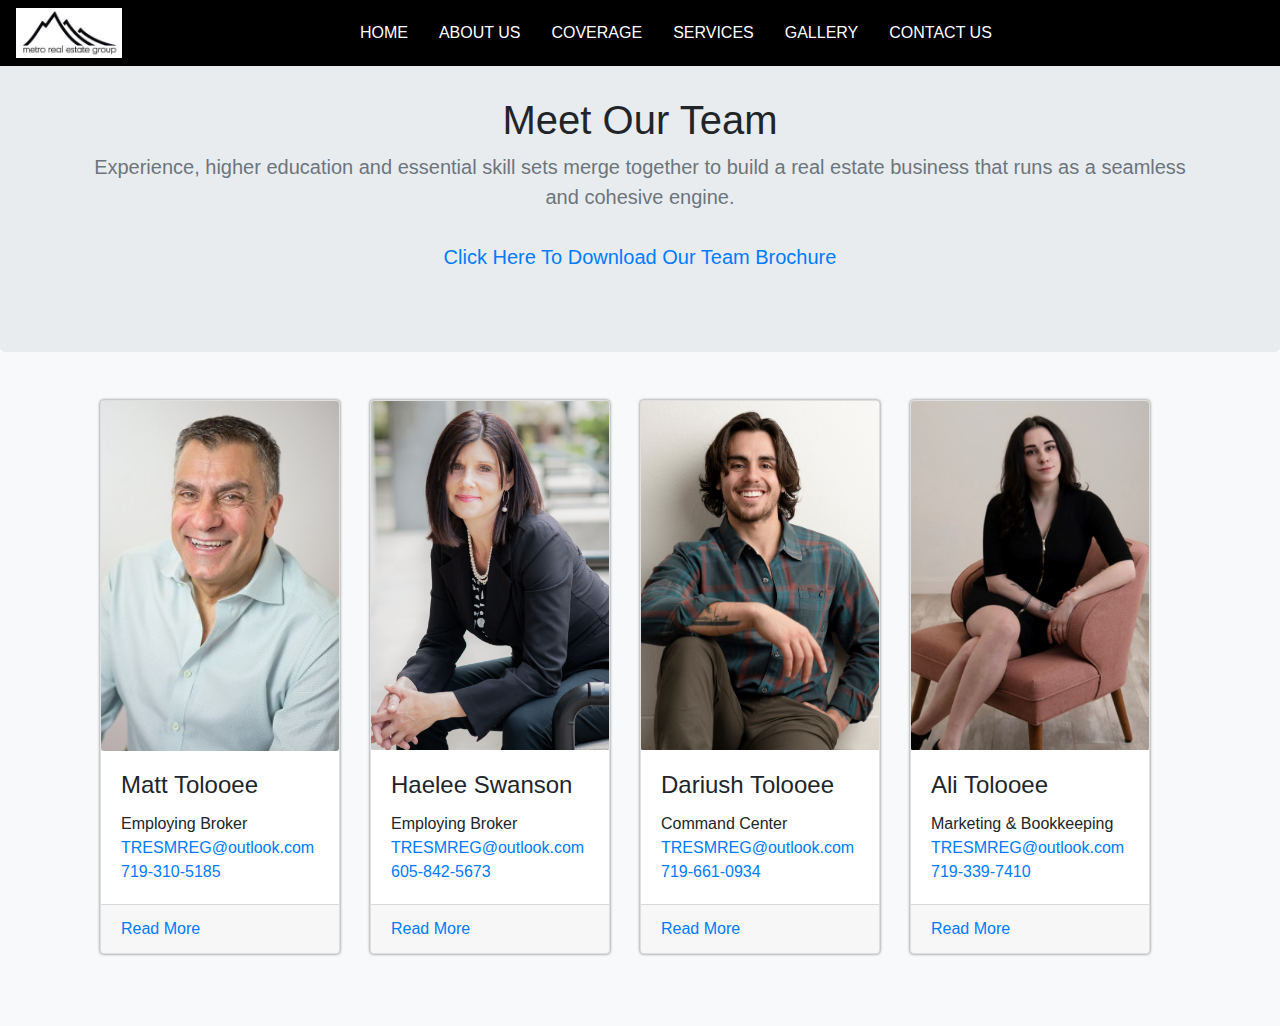
<file: aboutus.html>
<!doctype html>
<html lang="en">

<head>
  <meta charset="utf-8">
  <meta name="viewport" content="width=device-width, initial-scale=1, shrink-to-fit=no">
  <meta name="description" content="Metro Real Estate Group">
  <meta name="author" content="">

  <title>Metro Real Estate Group</title>

  <!-- Bootstrap core CSS -->
  <link rel="stylesheet" href="https://cdn.jsdelivr.net/npm/bootstrap@4.0.0/dist/css/bootstrap.min.css"
    integrity="sha384-Gn5384xqQ1aoWXA+058RXPxPg6fy4IWvTNh0E263XmFcJlSAwiGgFAW/dAiS6JXm" crossorigin="anonymous">

  <!-- Custom styles for this template -->
  <link href="./css/index.css" rel="stylesheet">
  <style type="text/css">
    .jumbotron {
      padding-top: 6rem;
      margin: 0;
    }
    .card {
      box-shadow: 0px 0px 3px #0000008c;
    }
    .card-image {
      height: 350px;
    }
    .card-image img {
      object-fit: cover;
      object-position: center -1px;
      height: 350px;
    }
    .text-decoration-none:hover {
      text-decoration: none;
    }
    @media screen and (min-width: 992px) {
      main.container {
        height: 100vh;
      }
    }
    @media screen and (max-width: 991px) {
      .card-image .person1 {
        object-position: center -0px;
      }
      .card-image .person2 {
        object-position: center -0px;
      }
      .card-image .person3 {
        object-position: center -0px;
      }
      .card-image .person4 {
        object-position: center -0px;
      }
    }
    @media screen and (max-width: 766px){
      .card { 
        max-width: 300px;
      }
    }
    @media screen and (max-width: 450px) {
      .card-image img {
        object-position: center -35px;
      }
    }
    .navbar-logo {
      display: flex;
      width: 5.75%;
      justify-content: left;
      
    }


  </style>
</head>

<body>

  <nav class="navbar navbar-expand-md navbar-dark fixed-top bg-dark">
    <a class="navbar-logo" href="#">
      <img src="images/black mountain logo - MREG.jpg"
          width="200" height="50" alt="" />
  </a>
    <button class="navbar-toggler" type="button" data-toggle="collapse" data-target="#navbarCollapse"
      aria-controls="navbarCollapse" aria-expanded="false" aria-label="Toggle navigation">
      <span class="navbar-toggler-icon"></span>
    </button>
    <div class="collapse navbar-collapse" id="navbarCollapse">
      <ul class="navbar-nav mx-auto">
        <li class="nav-item active">
          <a class="nav-link" href="index.html">Home</a>
        </li>
        <li class="nav-item active">
          <a class="nav-link" href="aboutus.html">About Us</a>
        </li>
        <li class="nav-item active">
          <a class="nav-link" href="coverage.html">Coverage</a>
        </li>
        <li class="nav-item active">
          <a class="nav-link" href="services.html">Services</a>
        </li>
        <li class="nav-item active">
          <a class="nav-link" href="gallery.html">Gallery</a>
        </li>
        <li class="nav-item active">
          <a class="nav-link" href="contactus.html">Contact Us</a>
        </li>
      </ul>
    </div>
  </nav>

  <div role="main">
    <section class="jumbotron text-center">
      <div class="container">
        <h1 class="jumbotron-heading">Meet Our Team</h1>
        <p class="lead text-muted">Experience, higher education and essential skill sets merge together to build a real estate business that runs as a seamless and cohesive engine. <br> <br> 
          <a href="./images/MREGFLYER (12).pdf">Click Here To Download Our Team Brochure</a></p>
        <!-- <p>
          <a href="#" class="btn btn-primary my-2">Main call to action</a>
          <a href="#" class="btn btn-secondary my-2">Secondary action</a>
        </p> -->
      </div>
    </section>
    
    <div class="album py-5 bg-light">
      <div class="container">
        <div class="row col-12 justify-content-center">
          <div class="col-lg-3 col-md-6">
            <div class="card mb-4 box-shadow mx-auto">
              <div class="card-image">
                <img class="card-img person1" src="./images/dadsprofilepicture.jpg" alt="">
              </div>
              <div class="card-body">
                <h4 class="card-title">Matt Tolooee</h4>
                <div class="card-text">
                  <span>
                    Employing Broker
                  </span>
                  <br />
                  <a class="email" text-dark text-decoration-none href="mailto:TRESMREG@outlook.com">TRESMREG@outlook.com</a>
                  <br />
                  <a class="phone number" href="tel:719-310-5185">719-310-5185</a>
                </div>
              </div>
              <div class="card-footer">
                <a href="./matttolooee.html" class="">Read More</a>
              </div>
            </div>
          </div>
          
          <div class="col-lg-3 col-md-6">
            <div class="card mb-4 box-shadow mx-auto">
              <div class="card-image">
                <img class="card-img person2" src="./images/H52a.jpg" alt="">
              </div>
              <div class="card-body">
                <h4 class="card-title">Haelee Swanson</h4>
                <div class="card-text">
                  <span>
                    Employing Broker
                  </span>
                  <br />
                  <a class="email" text-dark text-decoration-none href="mailto:TRESMREG@outlook.com">TRESMREG@outlook.com</a>
                  <br />
                  <a class="phone number" href="tel:605-842-5673">605-842-5673</a>
                </div>
              </div>
              <div class="card-footer">
                <a href="./haeleeswanson.html">Read More</a>
              </div>
            </div>
          </div>
          
          <div class="col-lg-3 col-md-6">
            <div class="card mb-4 box-shadow mx-auto">
              <div class="card-image">
                <img class="card-img person3" src="./images/dariush crop.jpg" alt="">
              </div>
              <div class="card-body">
                <h4 class="card-title">Dariush Tolooee</h4>
                <div class="card-text">
                  <span>
                    Command Center
                  </span>
                  <br />
                  <a class="email" text-dark text-decoration-none href="mailto:TRESMREG@outlook.com">TRESMREG@outlook.com</a>
                  <br />
                  <a class="phone number" href="tel:605-842-5673"> 719-661-0934</a>
                </div>
              </div>
              <div class="card-footer">
                <a href="./dariushtolooee.html">Read More</a>
              </div>
            </div>
          </div>
          
          <div class="col-lg-3 col-md-6">
            <div class="card mb-4 box-shadow mx-auto">
              <div class="card-image">
                <img class="card-img person4" src="./images/ali headshot cropped.jpg" alt="">
              </div>
              <div class="card-body">
                <h4 class="card-title">Ali Tolooee</h4>
                <div class="card-text">
                  <span>
                    Marketing & Bookkeeping
                  </span>
                  <br />
                  <a class="email" text-dark text-decoration-none href="mailto:TRESMREG@outlook.com">TRESMREG@outlook.com</a>
                  <br />
                  <a class="phone number" text-color:black; href="tel:605-842-5673">719-339-7410</a>
                </div>
              </div>
              <div class="card-footer">
                <a href="./alitolooee.html">Read More</a>
              </div>
            </div>
          </div>
        </div>
      </div>
    </div>

  </div>

  <!-- Bootstrap core JavaScript
    ================================================== -->
  <!-- Placed at the end of the document so the pages load faster -->
  <script src="https://code.jquery.com/jquery-3.2.1.slim.min.js"
    integrity="sha384-KJ3o2DKtIkvYIK3UENzmM7KCkRr/rE9/Qpg6aAZGJwFDMVNA/GpGFF93hXpG5KkN"
    crossorigin="anonymous"></script>
  <script src="https://cdn.jsdelivr.net/npm/popper.js@1.12.9/dist/umd/popper.min.js"
    integrity="sha384-ApNbgh9B+Y1QKtv3Rn7W3mgPxhU9K/ScQsAP7hUibX39j7fakFPskvXusvfa0b4Q"
    crossorigin="anonymous"></script>
  <script src="https://cdn.jsdelivr.net/npm/bootstrap@4.0.0/dist/js/bootstrap.min.js"
    integrity="sha384-JZR6Spejh4U02d8jOt6vLEHfe/JQGiRRSQQxSfFWpi1MquVdAyjUar5+76PVCmYl"
    crossorigin="anonymous"></script>
</body>

</html>
</file>
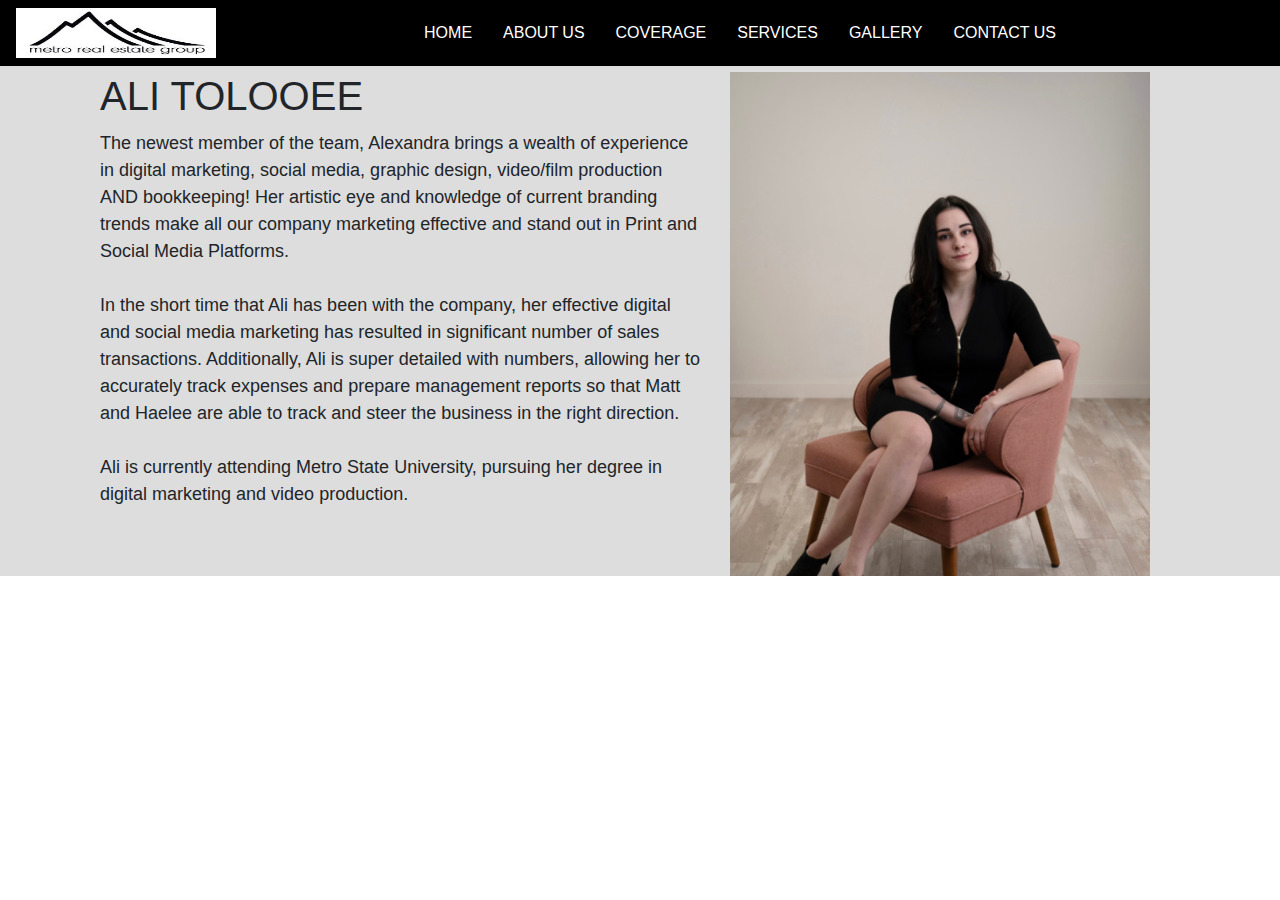
<file: alitolooee.html>
<!doctype html>
<html lang="en">

<head>
	<meta charset="utf-8">
	<meta name="viewport" content="width=device-width, initial-scale=1, shrink-to-fit=no">
	<meta name="description" content="Metro Real Estate Group">
	<meta name="author" content="">
	

	<title>Metro Real Estate Group</title>

	

	<!-- Bootstrap core CSS -->
	<link rel="stylesheet" href="https://cdn.jsdelivr.net/npm/bootstrap@4.0.0/dist/css/bootstrap.min.css"
		integrity="sha384-Gn5384xqQ1aoWXA+058RXPxPg6fy4IWvTNh0E263XmFcJlSAwiGgFAW/dAiS6JXm" crossorigin="anonymous">

	<!-- Custom styles for this template -->
	<link href="./css/index.css" rel="stylesheet">
	<link href="./css/profile.css" rel="stylesheet">

	<style type="text-css">
		.navbar-logo {
			display: flex;
			width: 5.75%;
			justify-content: left;
			
		  }
			
	</style>
	
</head>

<body>

	<nav class="navbar navbar-expand-md navbar-dark fixed-top bg-dark">
		<a class="navbar-logo" href="#">
			<img src="images/black mountain logo - MREG.jpg"
				width="200" height="50" alt="" />
		</a>
		<button class="navbar-toggler" type="button" data-toggle="collapse" data-target="#navbarCollapse"
			aria-controls="navbarCollapse" aria-expanded="false" aria-label="Toggle navigation">
			<span class="navbar-toggler-icon"></span>
		</button>
		<div class="collapse navbar-collapse" id="navbarCollapse">
			<ul class="navbar-nav mx-auto">
				<li class="nav-item active">
					<a class="nav-link" href="index.html">Home</a>
				</li>
				<li class="nav-item active">
					<a class="nav-link" href="aboutus.html">About Us</a>
				</li>
				<li class="nav-item active">
					<a class="nav-link" href="coverage.html">Coverage</a>
				</li>
				<li class="nav-item active">
					<a class="nav-link" href="services.html">Services</a>
				</li>
				<li class="nav-item active">
					<a class="nav-link" href="gallery.html">Gallery</a>
				</li>
				<li class="nav-item active">
					<a class="nav-link" href="contactus.html">Contact Us</a>
				</li>
			</ul>
		</div>
	</nav>


	<main role="main" class="d-flex flex-column justify-content-center align-items-center">
		<div class="section">
			<div class="container row">
				<div class="content-section col-md-7 col-12">
					<div class="title">
						<h1>Ali Tolooee</h1>
					</div>
					<div class="content">
						<p>
							The newest member of the team, Alexandra brings a wealth of experience in digital marketing, social
							media, graphic design, video/film production AND bookkeeping! Her artistic eye and knowledge of
							current branding trends make all our company marketing effective and stand out in Print and Social Media 
							Platforms. <br> <br>
							
							In the short time that Ali has been with the company, her effective digital and social media
							marketing has resulted in significant number of sales transactions. Additionally, Ali is super detailed
							with numbers, allowing her to accurately track expenses and prepare management reports so that Matt and 
							Haelee are able to track and steer the business in the right direction. <br> <br>
							
							Ali is currently attending Metro State University, pursuing her degree in digital marketing and video
							production.
						</p>
					</div>
					<div class="social">
						<a href=""><i class="fab fa-facebook-f"></i></a>
						<a href=""><i class="fab fa-twitter"></i></a>
						<a href=""><i class="fab fa-instagram"></i></a>
					</div>
				</div>
				<div class="image-section col-md-5 col-12">
					<img style="width: 100%;" src="./images/ali headshot.jpg">
				</div>
			</div>
			<!-- <div class="container py-2">
				<h3>Certifications</h3>
				<img style="width: 70px; height: 70px;" src="" class="mr-2 rounded float-start box-shadow-" alt="Certification 1">
				<img style="width: 70px; height: 70px;" src="" class="mr-2 rounded" alt="Certification 2">
				<img style="width: 70px; height: 70px;" src="" class="mr-2 rounded float-start box-shadow-" alt="Certification 1">
				<img style="width: 70px; height: 70px;" src="" class="mr-2 rounded" alt="Certification 2">
			</div> -->
		</div>
	</main>

	<!-- Bootstrap core JavaScript
    ================================================== -->
	<!-- Placed at the end of the document so the pages load faster -->
	<script src="https://code.jquery.com/jquery-3.2.1.slim.min.js"
		integrity="sha384-KJ3o2DKtIkvYIK3UENzmM7KCkRr/rE9/Qpg6aAZGJwFDMVNA/GpGFF93hXpG5KkN"
		crossorigin="anonymous"></script>
	<script src="https://cdn.jsdelivr.net/npm/popper.js@1.12.9/dist/umd/popper.min.js"
		integrity="sha384-ApNbgh9B+Y1QKtv3Rn7W3mgPxhU9K/ScQsAP7hUibX39j7fakFPskvXusvfa0b4Q"
		crossorigin="anonymous"></script>
	<script src="https://cdn.jsdelivr.net/npm/bootstrap@4.0.0/dist/js/bootstrap.min.js"
		integrity="sha384-JZR6Spejh4U02d8jOt6vLEHfe/JQGiRRSQQxSfFWpi1MquVdAyjUar5+76PVCmYl"
		crossorigin="anonymous"></script>
</body>

</html>
</file>
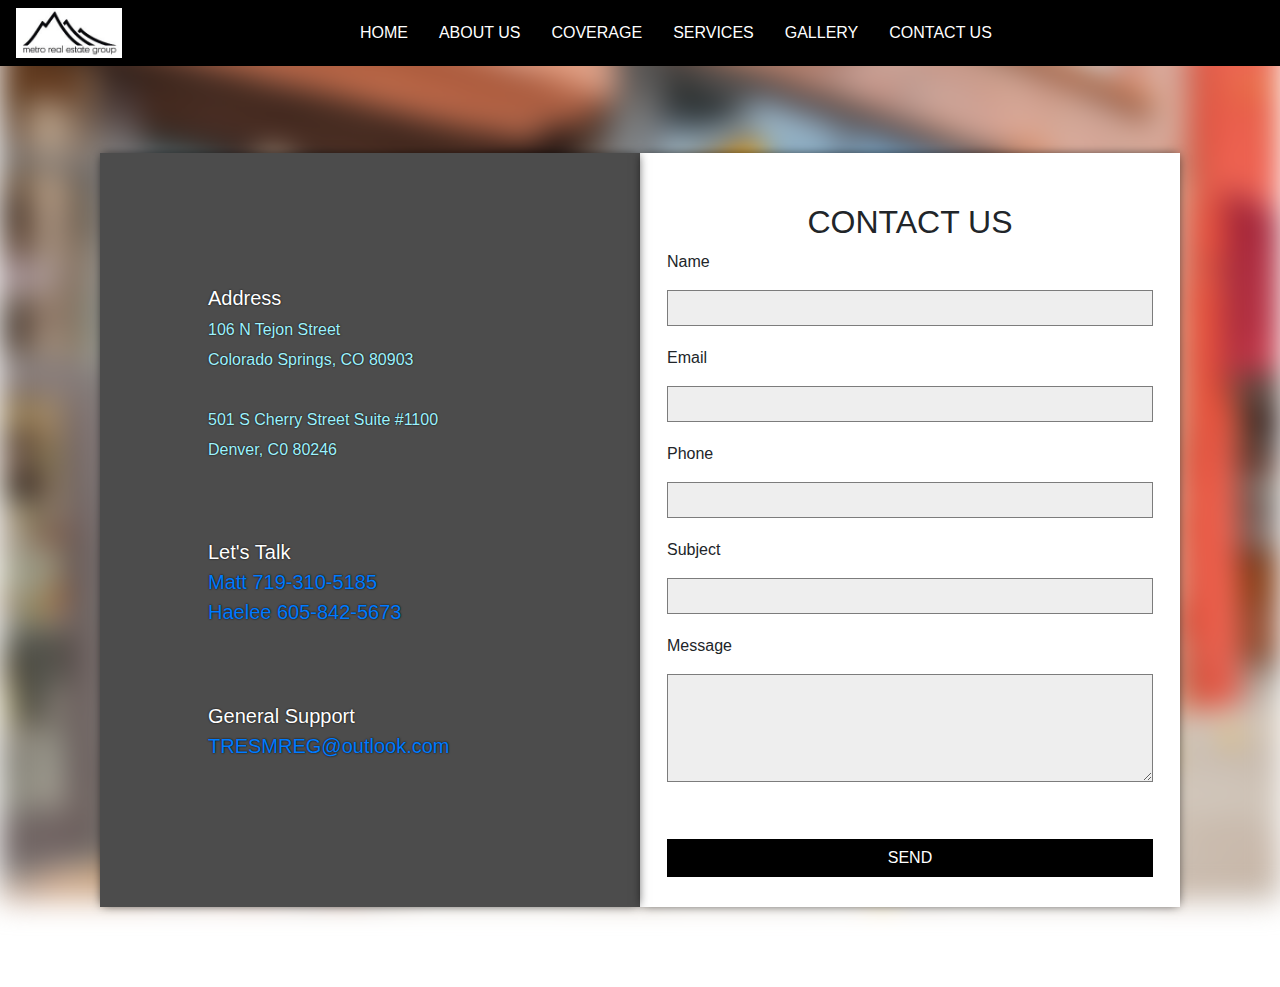
<file: contactus.html>
<!doctype html>
<html lang="en">

<head>
  <meta charset="utf-8">
  <meta name="viewport" content="width=device-width, initial-scale=1, shrink-to-fit=no">
  <meta name="description" content="Metro Real Estate Group">
  <meta name="author" content="">
  

  <title>Metro Real Estate Group</title>

  

  <!-- Bootstrap core CSS -->
  <link rel="stylesheet" href="https://cdn.jsdelivr.net/npm/bootstrap@4.0.0/dist/css/bootstrap.min.css"
    integrity="sha384-Gn5384xqQ1aoWXA+058RXPxPg6fy4IWvTNh0E263XmFcJlSAwiGgFAW/dAiS6JXm" crossorigin="anonymous">

  <!-- Custom styles for this template -->
  <link href="./css/index.css" rel="stylesheet">

  <style type="text/css">
	
		.navbar-logo {
			display: flex;
			width: 5.75%;
			justify-content: left;
			
		  }


    body {
      margin: 0;
      padding: 0;
    }
    
    body::after {
      background-image: url("./images/106Ntejon.jpg");
      background-size: cover;
      content: "";
      filter: blur(15px);
      -webkit-filter: blur(15px);
      width: 100vw;
      height: 100vh;
      position: fixed;
      z-index: -1;
      top: 0;
      left: 0;
    }

    @media screen and (min-width: 992px) {
      main.container {
        height: 100vh;
        padding-top: 10rem;
      }
    }


    /* contact us section */

    .contact-parent {
      background: #fff;
      display: flex;
      margin: 80px 0;
    }

    .contact-child {
      display: flex;
      flex: 1;
      box-shadow: 0px 0px 10px -2px rgba(0, 0, 0, 0.75);
    }

    .child1 {
      background: linear-gradient(rgba(0, 0, 0, 0.7), rgba(0, 0, 0, 0.7)), url("https://peakvisor.com/img/news/southern-rocky-mountains.jpg");
      background-size: cover;
      display: flex;
      flex-direction: column;
      justify-content: space-around;
      color: #fff;
      padding: 100px 0;
    }

    .child1 p {
      padding-left: 20%;
      font-size: 20px;
      text-shadow: 0px 0px 2px #000;
    }

    .child1 p span {
      font-size: 16px;
      color: #9df2fd;
    }

    .child2 {
      flex-direction: column;
      justify-content: space-around;
      align-items: center;
    }

    .inside-contact {
      width: 90%;
      margin: 0 auto;
    }

    .inside-contact h2 {
      text-transform: uppercase;
      text-align: center;
      margin-top: 50px;
    }

    .inside-contact h3 {
      text-align: center;
      font-size: 16px;
      color: #0085e2;
    }

    .inside-contact input,
    .inside-contact textarea {
      width: 100%;
      background-color: #eee;
      border: 1px solid rgba(0, 0, 0, 0.48);
      padding: 5px 10px;
      margin-bottom: 20px;
    }

    .inside-contact input[type=submit] {
      background-color: #000;
      color: #fff;
      transition: 0.2s;
      border: 2px solid #000;
      margin: 30px 0;
    }

    .inside-contact input[type=submit]:hover {
      background-color: #fff;
      color: #000;
      transition: 0.2s;
    }

    @media screen and (max-width:991px) {
      .contact-parent {
        display: block;
        width: 100%;
      }

      .inside-contact input,
      .inside-contact textarea {
        background-color: #fff;
      }
    }
  </style>
</head>

<body>

  <nav class="navbar navbar-expand-md navbar-dark fixed-top bg-dark">
    <a class="navbar-logo" href="#">
      <img src="images/black mountain logo - MREG.jpg"
          width="200" height="50" alt="" />
  </a>
    <button class="navbar-toggler" type="button" data-toggle="collapse" data-target="#navbarCollapse"
      aria-controls="navbarCollapse" aria-expanded="false" aria-label="Toggle navigation">
      <span class="navbar-toggler-icon"></span>
    </button>
    <div class="collapse navbar-collapse" id="navbarCollapse">
      <ul class="navbar-nav mx-auto">
        <li class="nav-item active">
          <a class="nav-link" href="index.html">Home</a>
        </li>
        <li class="nav-item active">
          <a class="nav-link" href="aboutus.html">About Us</a>
        </li>
        <li class="nav-item active">
          <a class="nav-link" href="coverage.html">Coverage</a>
        </li>
        <li class="nav-item active">
          <a class="nav-link" href="services.html">Services</a>
        </li>
        <li class="nav-item active">
          <a class="nav-link" href="gallery.html">Gallery</a>
        </li>
        <li class="nav-item active">
          <a class="nav-link" href="contactus.html">Contact Us</a>
        </li>
      </ul>
    </div>
  </nav>

  <main role="main" class="container d-flex justify-content-center align-items-center">
    <div class="container">
      <div class="contact-parent">
        <div class="contact-child child1">
          <p>
            <i class="fas fa-map-marker-alt"></i> Address <br />


            <span> 106 N Tejon Street
              <br />
              Colorado Springs, CO 80903 <br> <br>


              501 S Cherry Street Suite #1100 <br>

              Denver, C0 80246
            </span>


          </p>
          <p>
            <i class="fas fa-phone-alt"></i> Let's Talk <br />
            <a class="phone number" href="tel:719-310-5185">Matt 719-310-5185</a> <br>
            <a class="phone number" href="tel:605-842-5673">Haelee 605-842-5673</a> <br>
          </p>
          <p>
            <i class=" far fa-envelope"></i> General Support <br />
            <a class="email" href="mailto:TRESMREG@outlook.com">TRESMREG@outlook.com</a> 
          </p>
        </div>
        <div class="contact-child child2">
          <div class="inside-contact">
            <h2>Contact Us</h2>
            <h3>
              <span id="confirm">
            </h3>
            <p>Name</p>
            <input id="txt_name" type="text" Required="required">
            <p>Email</p>
            <input id="txt_email" type="text" Required="required">
            <p>Phone</p>
            <input id="txt_phone" type="text" Required="required">
            <p>Subject</p>
            <input id="txt_subject" type="text" Required="required">
            <p>Message</p>
            <textarea id="txt_message" rows="4" cols="20" Required="required"></textarea>
            <input type="submit" id="btn_send" value="SEND">
          </div>
        </div>
      </div>
    </div>

  </main>

  <!-- Bootstrap core JavaScript
    ================================================== -->
  <!-- Placed at the end of the document so the pages load faster -->
  <script src="https://code.jquery.com/jquery-3.2.1.slim.min.js"
    integrity="sha384-KJ3o2DKtIkvYIK3UENzmM7KCkRr/rE9/Qpg6aAZGJwFDMVNA/GpGFF93hXpG5KkN"
    crossorigin="anonymous"></script>
  <script src="https://cdn.jsdelivr.net/npm/popper.js@1.12.9/dist/umd/popper.min.js"
    integrity="sha384-ApNbgh9B+Y1QKtv3Rn7W3mgPxhU9K/ScQsAP7hUibX39j7fakFPskvXusvfa0b4Q"
    crossorigin="anonymous"></script>
  <script src="https://cdn.jsdelivr.net/npm/bootstrap@4.0.0/dist/js/bootstrap.min.js"
    integrity="sha384-JZR6Spejh4U02d8jOt6vLEHfe/JQGiRRSQQxSfFWpi1MquVdAyjUar5+76PVCmYl"
    crossorigin="anonymous"></script>
</body>

</html>
</file>
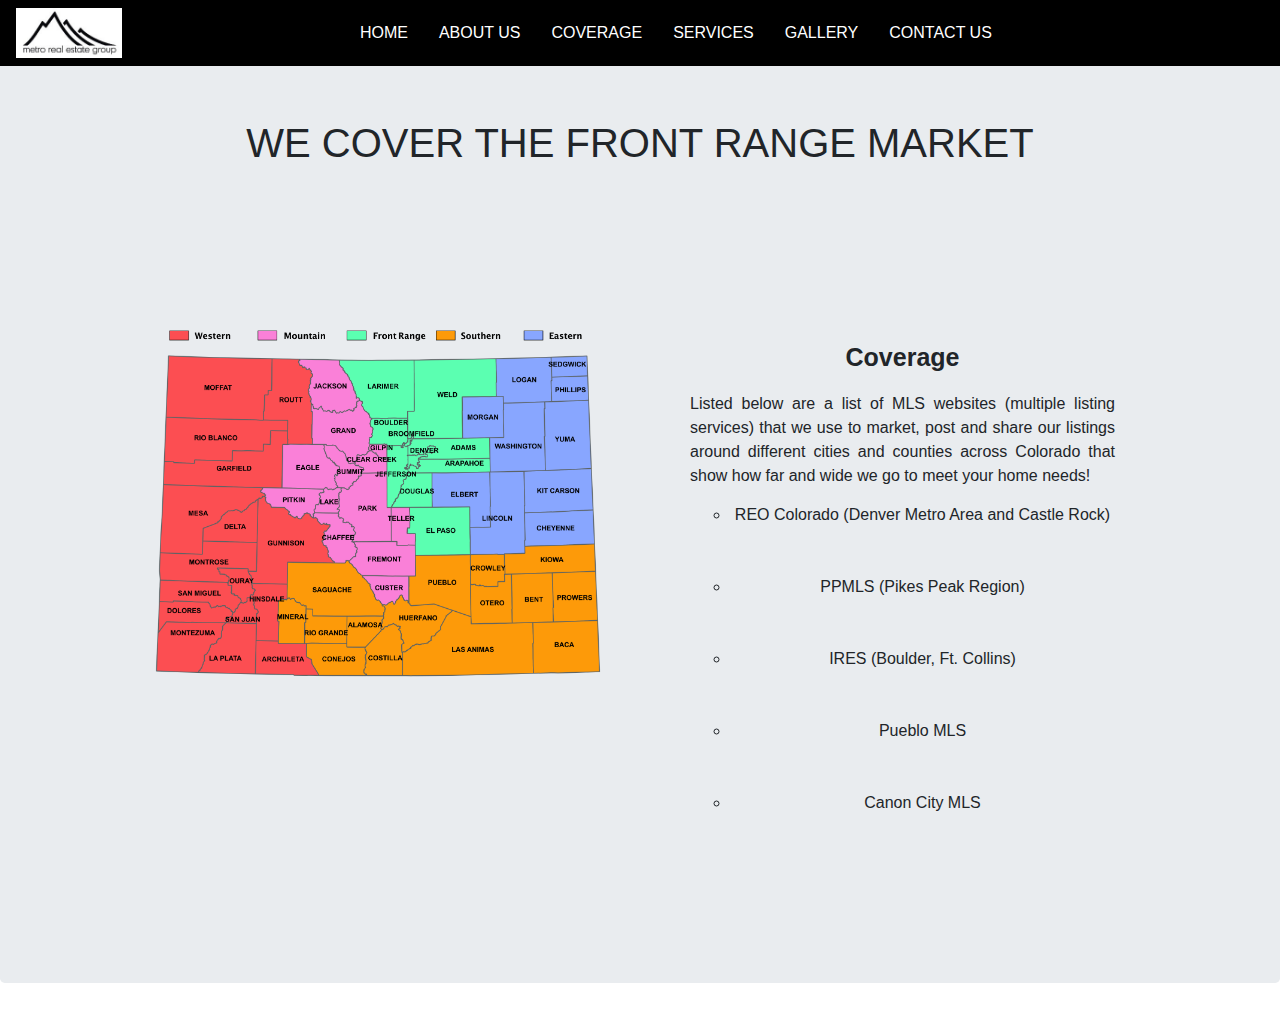
<file: coverage.html>
<!doctype html>
<html lang="en">

<head>
  <meta charset="utf-8">
  <meta name="viewport" content="width=device-width, initial-scale=1, shrink-to-fit=no">
  <meta name="description" content="Metro Real Estate Group">
  <meta name="author" content="">
  

  <title>Metro Real Estate Group</title>

  

  
  <link rel="stylesheet" href="https://cdn.jsdelivr.net/npm/bootstrap@4.0.0/dist/css/bootstrap.min.css"
    integrity="sha384-Gn5384xqQ1aoWXA+058RXPxPg6fy4IWvTNh0E263XmFcJlSAwiGgFAW/dAiS6JXm" crossorigin="anonymous">


  <link href="./css/index.css" rel="stylesheet">
  <style type="text/css">
	
		.navbar-logo {
			display: flex;
			width: 5.75%;
			justify-content: left;
			
		  }
			


    h1{
      padding: 55px;
    }
    .section-container {
			--bs-gutter-x: 1.5rem;
			--bs-gutter-y: 0;
			display: flex;
			flex-wrap: wrap;
		}

		.section-container .columns {
			flex: 0 0 auto;
			width: 50%;
		}

		.section-container .columns.image {
			background-position: center 10px;
			background-repeat: no-repeat;
			background-size: contain;
		}

		.section-container .columns.content .content-container {
			padding: 40px 50px;
		}

		.section-container .columns.content .content-container h5 {
			font-weight: 700;
			font-size: 25px;
			margin-bottom: 20px;
		}

		.section-container .columns.content .content-container p {
			font-weight: 400;
			font-size: 16px;
			margin-bottom: 20px;
			margin-bottom: 15px;
			text-align: justify;
		}

    

		@media screen and (max-width:767px) {
			.section-container {
				flex-flow: row wrap;
			}

			.section-container .columns.image {
				display: block;
				order: 1;
				width: 100%;
				height: 250px;
				padding: 25px;
			}

			.section-container .columns.content {
				display: block;
				order: 2;
				width: 100%;
			}

			.section-container .columns.content .content-container {
				padding: 20px 35px;
			}

			.section-container .columns.content .content-container h5 {
				margin-bottom: 5px;
			}
		}
  </style>
</head>

<body>

  <nav class="navbar navbar-expand-md navbar-dark fixed-top bg-dark">
    <a class="navbar-logo" href="#">
      <img src="images/black mountain logo - MREG.jpg"
          width="200" height="50" alt="" />
  </a>
    <button class="navbar-toggler" type="button" data-toggle="collapse" data-target="#navbarCollapse"
      aria-controls="navbarCollapse" aria-expanded="false" aria-label="Toggle navigation">
      <span class="navbar-toggler-icon"></span>
    </button>
    <div class="collapse navbar-collapse" id="navbarCollapse">
      <ul class="navbar-nav mx-auto">
        <li class="nav-item active">
          <a class="nav-link" href="index.html">Home</a>
        </li>
        <li class="nav-item active">
          <a class="nav-link" href="aboutus.html">About Us</a>
        </li>
        <li class="nav-item active">
          <a class="nav-link" href="coverage.html">Coverage</a>
        </li>
        <li class="nav-item active">
          <a class="nav-link" href="services.html">Services</a>
        </li>
        <li class="nav-item active">
          <a class="nav-link" href="gallery.html">Gallery</a>
        </li>
        <li class="nav-item active">
          <a class="nav-link" href="contactus.html">Contact Us</a>
        </li>
      </ul>
    </div>
  </nav>

  <section class="jumbotron text-center">
    <div class="container">
      <h1 class="jumbotron-heading">WE COVER THE FRONT RANGE MARKET</h1>

  <main role="main" class="container d-flex justify-content-center align-items-center">
    <div class="row col-12">
      <div class="section-container">
        <div class="columns image" style="background-image:url('./images/colorado\ county\ range.png')">
          &nbsp;
        </div>
        <div class="columns content">
          <div class="content-container">
            <h5>Coverage</h5>
            <p> 
              Listed below are a list of MLS websites (multiple listing services) that we use to market, post and share our listings
              around different cities and counties across Colorado that show how far and wide we go to meet your home needs! </p>
            <p>  
              <ul style="list-style-type:circle">
                <li>REO Colorado (Denver Metro Area and Castle Rock) </li> <br> <br>
                <li>PPMLS (Pikes Peak Region)</li> <br> <br>
                <li>IRES (Boulder, Ft. Collins)</li> <br> <br>
                <li>Pueblo MLS</li> <br> <br>
                <li>Canon City MLS</li> <br> <br>
              </p>
         
          </div>
        </div>
      </div>
    </div>
    </div>
  </main>

  
</body>
<script src="https://code.jquery.com/jquery-3.2.1.slim.min.js"
integrity="sha384-KJ3o2DKtIkvYIK3UENzmM7KCkRr/rE9/Qpg6aAZGJwFDMVNA/GpGFF93hXpG5KkN"
crossorigin="anonymous"></script>
<script src="https://cdn.jsdelivr.net/npm/popper.js@1.12.9/dist/umd/popper.min.js"
integrity="sha384-ApNbgh9B+Y1QKtv3Rn7W3mgPxhU9K/ScQsAP7hUibX39j7fakFPskvXusvfa0b4Q"
crossorigin="anonymous"></script>
<script src="https://cdn.jsdelivr.net/npm/bootstrap@4.0.0/dist/js/bootstrap.min.js"
integrity="sha384-JZR6Spejh4U02d8jOt6vLEHfe/JQGiRRSQQxSfFWpi1MquVdAyjUar5+76PVCmYl"
crossorigin="anonymous"></script>
</html>
</file>
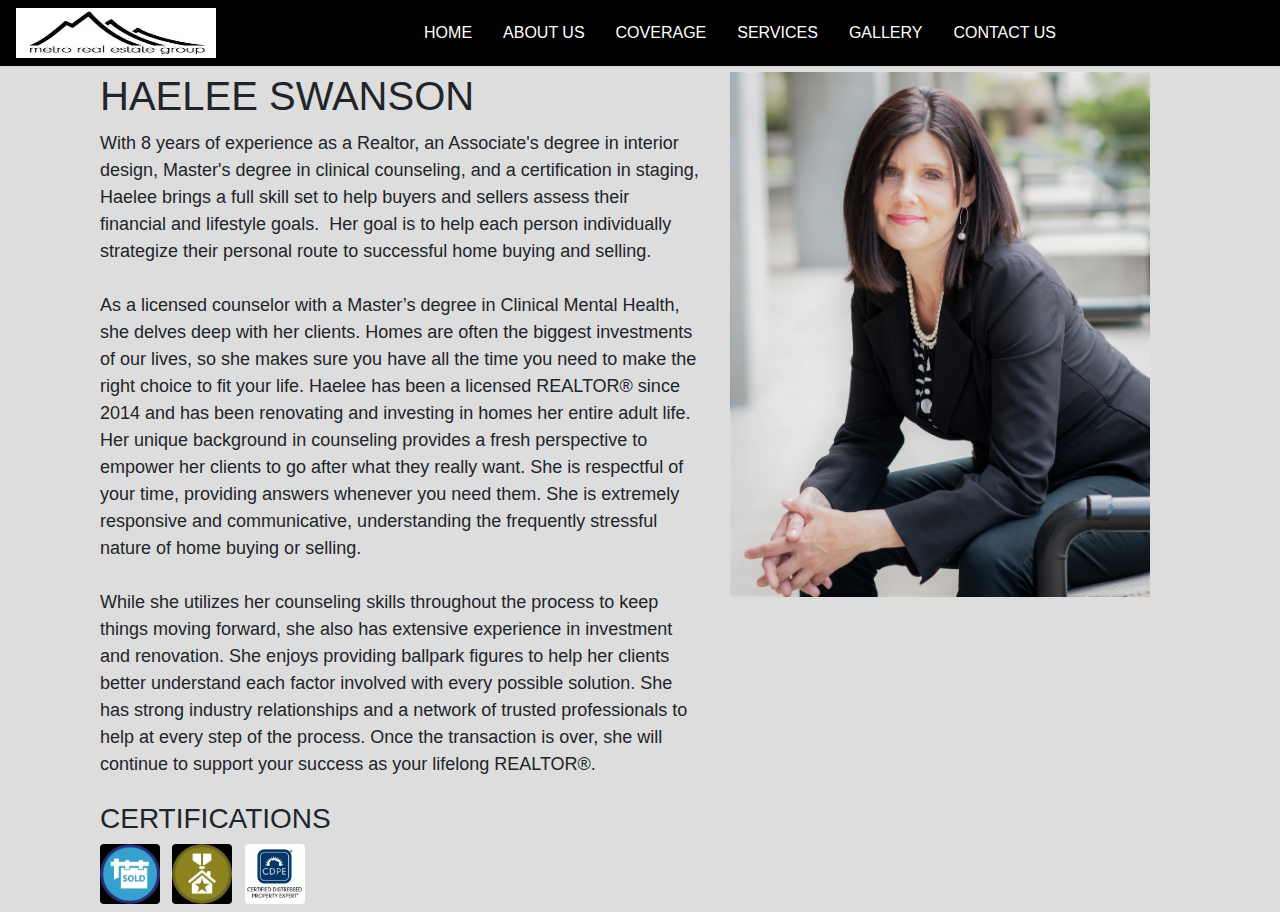
<file: haeleeswanson.html>
<!doctype html>
<html lang="en">

<head>
    <meta charset="utf-8">
    <meta name="viewport" content="width=device-width, initial-scale=1, shrink-to-fit=no">
    <meta name="description" content="Metro Real Estate Group">
    <meta name="author" content="">
    

    <title>Metro Real Estate Group</title>

    

    <!-- Bootstrap core CSS -->
    <link rel="stylesheet" href="https://cdn.jsdelivr.net/npm/bootstrap@4.0.0/dist/css/bootstrap.min.css"
        integrity="sha384-Gn5384xqQ1aoWXA+058RXPxPg6fy4IWvTNh0E263XmFcJlSAwiGgFAW/dAiS6JXm" crossorigin="anonymous">

    <!-- Custom styles for this template -->
    <link href="./css/index.css" rel="stylesheet">
    <link href="./css/profile.css" rel="stylesheet">

	<style type="text-css">
		.navbar-logo {
			display: flex;
			width: 5.75%;
			justify-content: left;
			
		  }
			
	</style>



</head>

<body>

    <nav class="navbar navbar-expand-md navbar-dark fixed-top bg-dark">
        <a class="navbar-logo" href="#">
            <img src="images/black mountain logo - MREG.jpg"
                width="200" height="50" alt="" />
        </a>
        <button class="navbar-toggler" type="button" data-toggle="collapse" data-target="#navbarCollapse"
            aria-controls="navbarCollapse" aria-expanded="false" aria-label="Toggle navigation">
            <span class="navbar-toggler-icon"></span>
        </button>
        <div class="collapse navbar-collapse" id="navbarCollapse">
            <ul class="navbar-nav mx-auto">
                <li class="nav-item active">
                    <a class="nav-link" href="index.html">Home</a>
                </li>
                <li class="nav-item active">
                    <a class="nav-link" href="aboutus.html">About Us</a>
                </li>
                <li class="nav-item active">
                    <a class="nav-link" href="coverage.html">Coverage</a>
                </li>
                <li class="nav-item active">
                    <a class="nav-link" href="services.html">Services</a>
                </li>
                <li class="nav-item active">
                    <a class="nav-link" href="gallery.html">Gallery</a>
                </li>
                <li class="nav-item active">
                    <a class="nav-link" href="contactus.html">Contact Us</a>
                </li>
            </ul>
        </div>
    </nav>

	<main role="main" class="d-flex flex-column justify-content-center align-items-center">
		<div class="section">
			<div class="container row">
				<div class="content-section col-md-7 col-12">
					<div class="title">
                        <h1>Haelee Swanson</h1>
                    </div>
                    <div class="content">
                        <p>
                            With 8 years of experience as a Realtor, an Associate&#39;s degree in interior design,
                            Master&#39;s degree in
                            clinical counseling, and a certification in staging, Haelee brings a full skill set to help
                            buyers and sellers
                            assess their financial and lifestyle goals.  Her goal is to help each person individually
                            strategize their
                            personal route to successful home buying and selling. <br> <br>
                            As a licensed counselor with a Master’s degree in Clinical Mental Health, she delves deep
                            with her clients. Homes
                            are often the biggest investments of our lives, so she makes sure you have all the time you
                            need to make the right
                            choice to fit your life. Haelee has been a licensed REALTOR® since 2014 and has been
                            renovating and investing in
                            homes her entire adult life. Her unique background in counseling provides a fresh
                            perspective to empower her
                            clients to go after what they really want. She is respectful of your time, providing answers
                            whenever you need
                            them. She is extremely responsive and communicative, understanding the frequently stressful
                            nature of home
                            buying or selling. <br> <br>
                            While she utilizes her counseling skills throughout the process to keep things moving
                            forward, she also has
                            extensive experience in investment and renovation. She enjoys providing ballpark figures to
                            help her clients better
                            understand each factor involved with every possible solution. She has strong industry
                            relationships and a network
                            of trusted professionals to help at every step of the process. Once the transaction is over,
                            she will continue to
                            support your success as your lifelong REALTOR®.
                        </p>
                    </div>
                    <div class="social">
                        <a href=""><i class="fab fa-facebook-f"></i></a>
                        <a href=""><i class="fab fa-twitter"></i></a>
                        <a href=""><i class="fab fa-instagram"></i></a>
                    </div>
                </div>
				<div class="image-section col-md-5 col-12">
					<img style="width: 100%;" src="./images/H52a.jpg">
				</div>
			</div>
			<div class="container py-2">
				<h3>Certifications</h3>
				<img style="width: 60px; height: 60px;" src="./certifications/certification1.jpeg" class="mr-2 rounded float-start box-shadow-" alt="Certification 1">
				<img style="width: 60px; height: 60px;" src="./certifications/certification2.jpeg" class="mr-2 rounded" alt="Certification 2">
                <img style="width: 60px; height: 60px;" src="./certifications/cdpe.jpeg" class="mr-2 rounded" alt="Certification 3">
                <!-- <img style="width: 60px; height: 60px;" src="./certifications/equal_housing_opportunity_logo.jpg" class="mr-2 rounded float-start box-shadow-" alt="Certification 1">
				<img style="width: 60px; height: 60px;" src="./certifications/MLS-Realtor-emblem.jpg" class="mr-2 rounded" alt="Certification 2"> -->
			</div>
		</div>
	</main>

    <!-- Bootstrap core JavaScript
    ================================================== -->
    <!-- Placed at the end of the document so the pages load faster -->
    <script src="https://code.jquery.com/jquery-3.2.1.slim.min.js"
        integrity="sha384-KJ3o2DKtIkvYIK3UENzmM7KCkRr/rE9/Qpg6aAZGJwFDMVNA/GpGFF93hXpG5KkN"
        crossorigin="anonymous"></script>
    <script src="https://cdn.jsdelivr.net/npm/popper.js@1.12.9/dist/umd/popper.min.js"
        integrity="sha384-ApNbgh9B+Y1QKtv3Rn7W3mgPxhU9K/ScQsAP7hUibX39j7fakFPskvXusvfa0b4Q"
        crossorigin="anonymous"></script>
    <script src="https://cdn.jsdelivr.net/npm/bootstrap@4.0.0/dist/js/bootstrap.min.js"
        integrity="sha384-JZR6Spejh4U02d8jOt6vLEHfe/JQGiRRSQQxSfFWpi1MquVdAyjUar5+76PVCmYl"
        crossorigin="anonymous"></script>
</body>

</html>
</file>
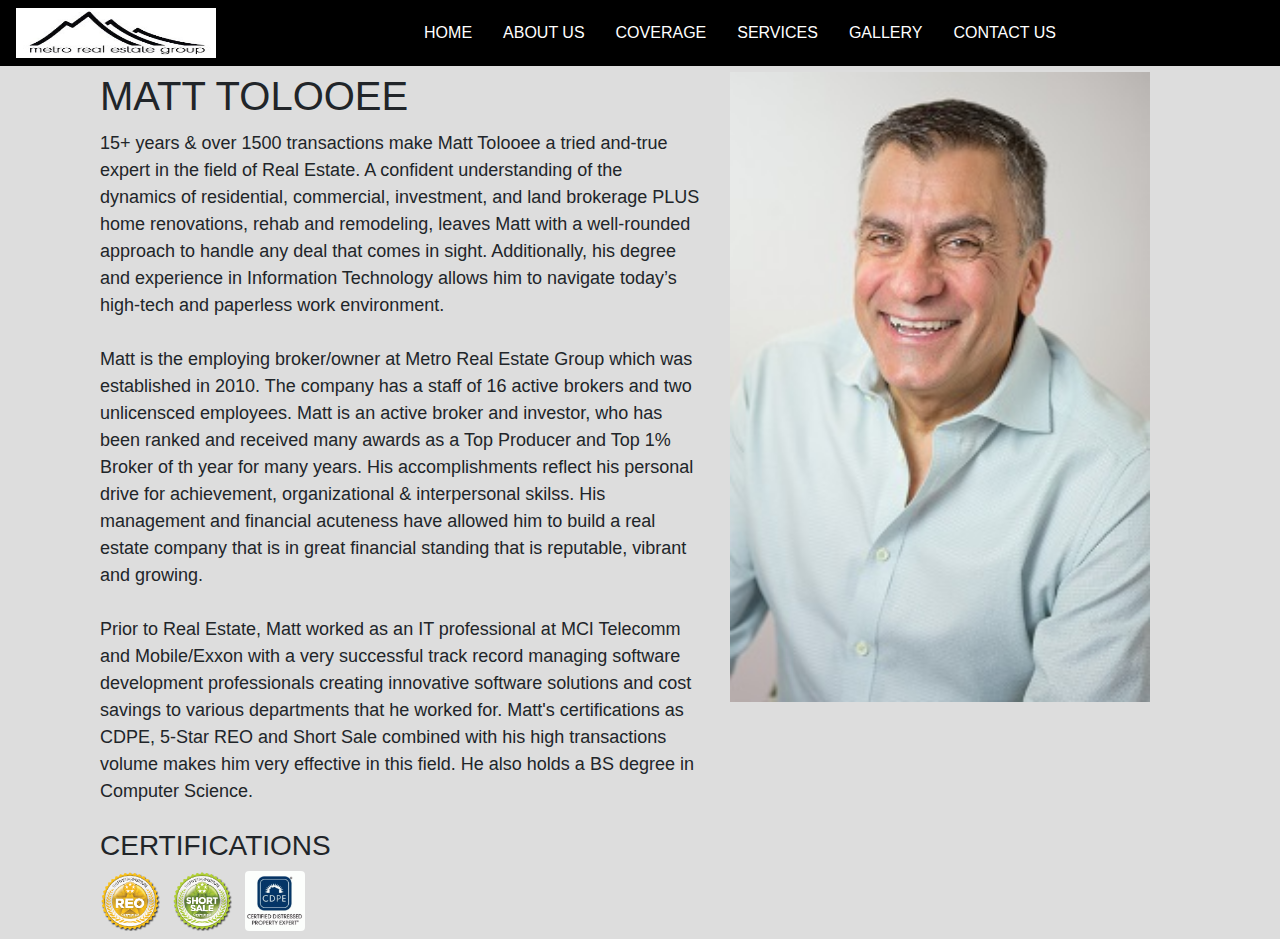
<file: matttolooee.html>
<!doctype html>
<html lang="en">

<head>
	<meta charset="utf-8">
	<meta name="viewport" content="width=device-width, initial-scale=1, shrink-to-fit=no">
	<meta name="description" content="Metro Real Estate Group">
	<meta name="author" content="">
	

	<title>Metro Real Estate Group</title>

	

	<!-- Bootstrap core CSS -->
	<link rel="stylesheet" href="https://cdn.jsdelivr.net/npm/bootstrap@4.0.0/dist/css/bootstrap.min.css"
		integrity="sha384-Gn5384xqQ1aoWXA+058RXPxPg6fy4IWvTNh0E263XmFcJlSAwiGgFAW/dAiS6JXm" crossorigin="anonymous">

	<!-- Custom styles for this template -->
	<link href="./css/index.css" rel="stylesheet">
	<link href="./css/profile.css" rel="stylesheet">

	<style type="text-css">
		.navbar-logo {
			display: flex;
			width: 5.75%;
			justify-content: left;
			
		  }
			
	</style>




</head>

<body>

	<nav class="navbar navbar-expand-md navbar-dark fixed-top bg-dark">
		<a class="navbar-logo" href="#">
			<img src="images/black mountain logo - MREG.jpg"
				width="200" height="50" alt="" />
		</a>
		<button class="navbar-toggler" type="button" data-toggle="collapse" data-target="#navbarCollapse"
			aria-controls="navbarCollapse" aria-expanded="false" aria-label="Toggle navigation">
			<span class="navbar-toggler-icon"></span>
		</button>
		<div class="collapse navbar-collapse" id="navbarCollapse">
			<ul class="navbar-nav mx-auto">
				<li class="nav-item active">
					<a class="nav-link" href="index.html">Home</a>
				</li>
				<li class="nav-item active">
					<a class="nav-link" href="aboutus.html">About Us</a>
				</li>
				<li class="nav-item active">
					<a class="nav-link" href="coverage.html">Coverage</a>
				</li>
				<li class="nav-item active">
					<a class="nav-link" href="services.html">Services</a>
				</li>
				<li class="nav-item active">
					<a class="nav-link" href="gallery.html">Gallery</a>
				</li>
				<li class="nav-item active">
					<a class="nav-link" href="contactus.html">Contact Us</a>
				</li>
			</ul>
		</div>
	</nav>

	<main role="main" class="d-flex flex-column justify-content-center align-items-center">
		<div class="section">
			<div class="container row">
				<div class="content-section col-md-7 col-12">
					<div class="title">
						<h1>Matt Tolooee</h1>
					</div>
					<div class="content">
						<p>
							15+ years & over 1500 transactions make Matt Tolooee a tried and-true expert in the field of Real
							Estate. A confident understanding of the dynamics of residential, commercial, investment, and land brokerage
							PLUS home renovations, rehab and remodeling, leaves Matt with a well-rounded approach to handle
							any deal that comes in sight. Additionally, his degree and experience in Information Technology allows
							him to navigate today’s high-tech and paperless work environment. <br> <br>
							Matt is the employing broker/owner at Metro Real Estate Group which was established in 2010. The company
							has a staff of 16 active brokers and two unlicensced employees. Matt is an active broker and investor, 
							who has been ranked and received many awards as a Top Producer and Top 1% Broker of th year for many years.
							His accomplishments reflect his personal drive for achievement, organizational & interpersonal skilss. His 
							management and financial acuteness have allowed him to build a real estate company that is in great financial
							standing that is reputable, vibrant and growing. <br> <br>
							Prior to Real Estate, Matt worked as an IT professional at MCI Telecomm and Mobile/Exxon with a very successful
							track record managing software development professionals creating innovative software solutions and cost savings
							to various departments that he worked for. Matt's certifications as CDPE, 5-Star REO and Short Sale combined with 
							his high transactions volume makes him very effective in this field. He also holds a BS degree in Computer Science. 
						</p>
					</div>
					<div class="social">
						<a href=""><i class="fab fa-facebook-f"></i></a>
						<a href=""><i class="fab fa-twitter"></i></a>
						<a href=""><i class="fab fa-instagram"></i></a>
					</div>
				</div>
				<div class="image-section col-md-5 col-12">
					<img style="width: 100%;" src="./images/dadsprofilepicture.jpg">
				</div>
			</div>
			<div class="container py-2">
				<h3>Certifications</h3>
				<img style="width: 60px; height: 60px;" src="./certifications/fivestar - REO logo.jpeg" class="mr-2 rounded float-start box-shadow-" alt="Certification 1">
				<img style="width: 60px; height: 60px;" src="./certifications/fivestar - SS logo.jpeg" class="mr-2 rounded" alt="Certification 2">
				<img style="width: 60px; height: 60px;" src="./certifications/cdpe.jpeg" class="mr-2 rounded" alt="Certification 3">
				<!-- <img style="width: 60px; height: 60px;" src="./certifications/equal_housing_opportunity_logo.jpg" class="mr-2 rounded float-start box-shadow-" alt="Certification 1">
				<img style="width: 60px; height: 60px;" src="./certifications/MLS-Realtor-emblem.jpg" class="mr-2 rounded" alt="Certification 2"> -->

			</div>
		</div>
	</main>

	<!-- Bootstrap core JavaScript
    ================================================== -->
	<!-- Placed at the end of the document so the pages load faster -->
	<script src="https://code.jquery.com/jquery-3.2.1.slim.min.js"
		integrity="sha384-KJ3o2DKtIkvYIK3UENzmM7KCkRr/rE9/Qpg6aAZGJwFDMVNA/GpGFF93hXpG5KkN"
		crossorigin="anonymous"></script>
	<script src="https://cdn.jsdelivr.net/npm/popper.js@1.12.9/dist/umd/popper.min.js"
		integrity="sha384-ApNbgh9B+Y1QKtv3Rn7W3mgPxhU9K/ScQsAP7hUibX39j7fakFPskvXusvfa0b4Q"
		crossorigin="anonymous"></script>
	<script src="https://cdn.jsdelivr.net/npm/bootstrap@4.0.0/dist/js/bootstrap.min.js"
		integrity="sha384-JZR6Spejh4U02d8jOt6vLEHfe/JQGiRRSQQxSfFWpi1MquVdAyjUar5+76PVCmYl"
		crossorigin="anonymous"></script>
</body>

</html>
</file>
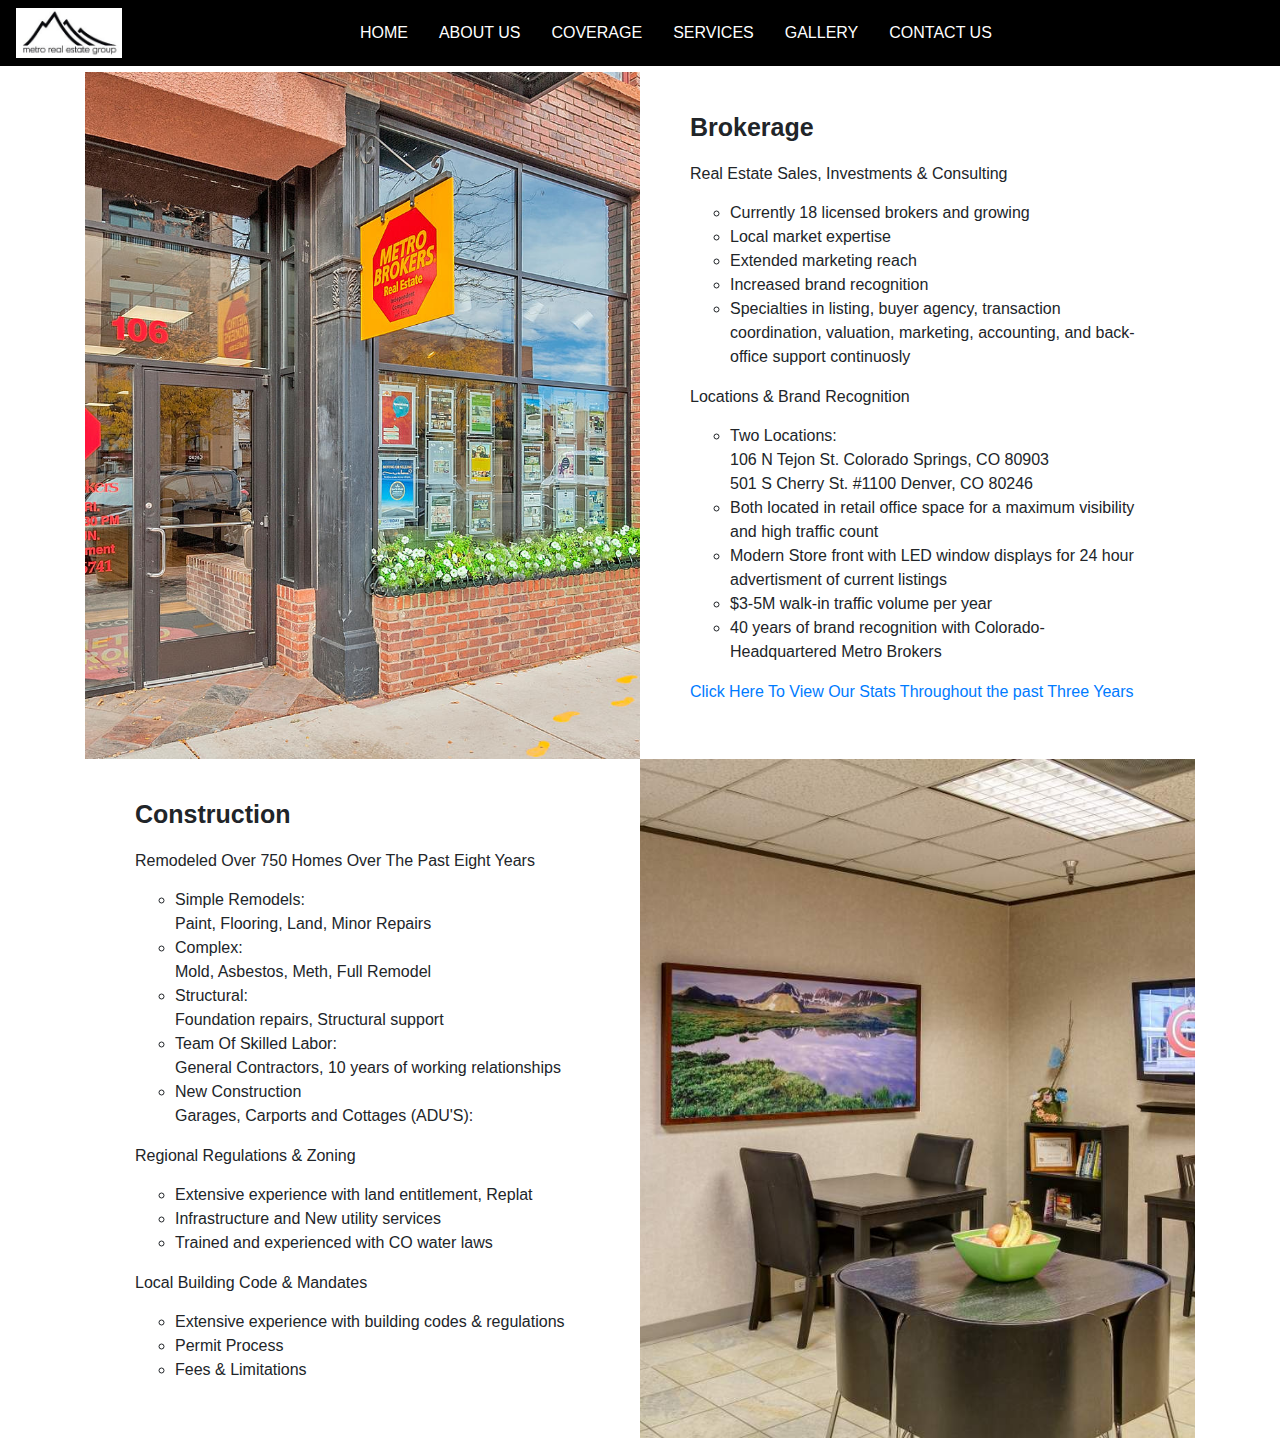
<file: services.html>
<!doctype html>
<html lang="en">

<head>
  <meta charset="utf-8">
  <meta name="viewport" content="width=device-width, initial-scale=1, shrink-to-fit=no">
  <meta name="description" content="Metro Real Estate Group">
  <meta name="author" content="">
  

  <title>Metro Real Estate Group</title>

  

  <!-- Bootstrap core CSS -->
  <link rel="stylesheet" href="https://cdn.jsdelivr.net/npm/bootstrap@4.0.0/dist/css/bootstrap.min.css"
    integrity="sha384-Gn5384xqQ1aoWXA+058RXPxPg6fy4IWvTNh0E263XmFcJlSAwiGgFAW/dAiS6JXm" crossorigin="anonymous">

  <!-- Custom styles for this template -->
  <link href="./css/index.css" rel="stylesheet">
  <style type="text/css">


		.navbar-logo {
			display: flex;
			width: 5.75%;
			justify-content: left;
			
		  }


    .section-container {
      --bs-gutter-x: 1.5rem;
      --bs-gutter-y: 0;
      display: flex;
      flex-wrap: wrap;
      
    }

    .section-container .columns {
      flex: 0 0 auto;
      width: 50%;
    }

    .section-container .columns.image {
      background-position: center;
      background-repeat: no-repeat;
      background-size: cover;
    }

    .section-container .columns.content .content-container {
      padding: 40px 50px;
    }

    .section-container .columns.content .content-container h5 {
      font-weight: 700;
      font-size: 25px;
      margin-bottom: 20px;
      flex: content;
      flex-direction: column;
      flex-wrap: wrap;
    }

    .section-container .columns.content .content-container p {
      font-weight: 400;
      font-size: 16px;
      margin-bottom: 20px;
      margin-bottom: 15px;
      text-align: justify;
    }

    @media screen and (max-width:767px) {
      .section-container {
        flex-flow: row wrap;
      }

      .section-container .columns.image {
        display: block;
        order: 1;
        width: 100%;
        height: 250px;
      }

      .section-container .columns.content {
        display: block;
        order: 2;
        width: 100%;
      }

      .section-container .columns.content .content-container {
        padding: 20px 35px;
      }

      .section-container .columns.content .content-container h5 {
        margin-bottom: 5px;
      }
    }
  </style>
</head>

<body>

  <nav class="navbar navbar-expand-md navbar-dark fixed-top bg-dark">
    <a class="navbar-logo" href="#">
      <img src="images/black mountain logo - MREG.jpg"
          width="200" height="50" alt="" />
  </a>
    <button class="navbar-toggler" type="button" data-toggle="collapse" data-target="#navbarCollapse"
      aria-controls="navbarCollapse" aria-expanded="false" aria-label="Toggle navigation">
      <span class="navbar-toggler-icon"></span>
    </button>
    <div class="collapse navbar-collapse" id="navbarCollapse">
      <ul class="navbar-nav mx-auto">
        <li class="nav-item active">
          <a class="nav-link" href="index.html">Home</a>
        </li>
        <li class="nav-item active">
          <a class="nav-link" href="aboutus.html">About Us</a>
        </li>
        <li class="nav-item active">
          <a class="nav-link" href="coverage.html">Coverage</a>
        </li>
        <li class="nav-item active">
          <a class="nav-link" href="services.html">Services</a>
        </li>
        <li class="nav-item active">
          <a class="nav-link" href="gallery.html">Gallery</a>
        </li>
        <li class="nav-item active">
          <a class="nav-link" href="contactus.html">Contact Us</a>
        </li>
      </ul>
    </div>
  </nav>

  <main role="main" class="container">

    <div class="section-container">
      <div class="columns image" style="background-image:url('./images/106Ntejon.jpg')">
        &nbsp;
      </div>
      <div class="columns content">
        <div class="content-container">
          <h5>Brokerage</h5>
          <p> 
           Real Estate Sales, Investments & Consulting <br>
            <ul style="list-style-type:circle">
              <li>Currently 18 licensed brokers and growing</li>
              <li>Local market expertise</li>
              <li>Extended marketing reach</li>
              <li>Increased brand recognition</li>
              <li>Specialties in listing, buyer agency, transaction coordination, valuation, marketing, accounting, and back-office support continuosly</li>
            </ul>
            </p>
          <p>
           Locations & Brand Recognition <br>
            <ul style="list-style-type:circle">
            <li>Two Locations:<br></li>
               106 N Tejon St. Colorado Springs, CO 80903<br>           
               501 S Cherry St. #1100 Denver, CO 80246 
            <li>Both located in retail office space for a maximum visibility and high traffic count</li>
            <li>Modern Store front with LED window displays for 24 hour advertisment of current listings</li>
            <li>$3-5M walk-in traffic volume per year</li>
            <li>40 years of brand recognition with Colorado-Headquartered Metro Brokers</li>
            </ul>
            </p>
            <p>
        <a href="./images/stats.png">Click Here To View Our Stats Throughout the past Three Years</a> 
          </p>
        </div>
      </div>
    </div>
    <div class="section-container">
      <div class="columns content">
        <div class="content-container">
          <h5>Construction</h5>
          <p>
            Remodeled Over 750 Homes Over The Past Eight Years <br>
            <ul style="list-style-type:circle">
            <li> Simple Remodels: <br> 
                    Paint, Flooring, Land, Minor Repairs <br></li>
            <li> Complex: <br>
                 Mold, Asbestos, Meth, Full Remodel <br> </li>
            <li> Structural: <br>
                 Foundation repairs, Structural support <br> </li>
            <li> Team Of Skilled Labor: <br>
                 General Contractors, 10 years of working relationships <br> </li>
            <li> New Construction <br>
                  Garages, Carports and Cottages (ADU'S): <br> </li> 
            </ul>
           </p> 
          <p>
           Regional Regulations & Zoning<br>
            <ul style="list-style-type:circle">
            <li> Extensive experience with land entitlement, Replat </li>
            <li> Infrastructure and New utility services </li>
            <li> Trained and experienced with CO water laws </li>
            </ul>
            </p>
            <p>
            Local Building Code & Mandates<br>
            <ul style="list-style-type:circle">
            <li> Extensive experience with building codes & regulations</li>
            <li> Permit Process </li>
            <li> Fees & Limitations </li>
             <ul>
           </p> 


          <!-- <p>
            We have remodeled over 750 homes in our lifetime, each home having different needs and challenging obstacles to 
            overcome. We have have simple repairs that have just included painting, flooring, landscaping and minor all around 
            repairs. We have also had many complex homes to remodel which had issues like mold, asbestos, meth labs, full fledged 
            remodels that we have to fully demo and then rebuild. In all these years in the business, we have also dealt with full
            foundation repairs which included structural support. We have team of skilled labor and general contractors That
            take on a few homes at a time. 10 years of working relationships in the field which helps us grow to take on more homes
            and deal with more issues that may come up along the way. We have also have many new construction jobs that include adding 
            garages to the homes that would include enclosed carports all the way up to one, two and three car garage stalls and garages 
            with ADU (additional dwelling unit). 
          </p>
          <p>
           We also have extensive experience with the regional regulations and zoning. That includes land entitlement and replating of lots. 
           Infrastructure and new utility services as well as highly trained and valuable experience with Colorado water laws. Another detail 
           that comes up frequently during the construction and remodeling process are local building code and mandates. This includes extensive
           experience with building codes and regulations, permit process, fees and limitations. 
          </p> -->
        </div>
      </div>
      <div class="columns image" style="background-image:url('./images/denver\ office\ photo.jpg')">
        &nbsp;
      </div>
    </div>

    </div>
  </main>

  <!-- Bootstrap core JavaScript
    ================================================== -->
  <!-- Placed at the end of the document so the pages load faster -->
  <script src="https://code.jquery.com/jquery-3.2.1.slim.min.js"
    integrity="sha384-KJ3o2DKtIkvYIK3UENzmM7KCkRr/rE9/Qpg6aAZGJwFDMVNA/GpGFF93hXpG5KkN"
    crossorigin="anonymous"></script>
  <script src="https://cdn.jsdelivr.net/npm/popper.js@1.12.9/dist/umd/popper.min.js"
    integrity="sha384-ApNbgh9B+Y1QKtv3Rn7W3mgPxhU9K/ScQsAP7hUibX39j7fakFPskvXusvfa0b4Q"
    crossorigin="anonymous"></script>
  <script src="https://cdn.jsdelivr.net/npm/bootstrap@4.0.0/dist/js/bootstrap.min.js"
    integrity="sha384-JZR6Spejh4U02d8jOt6vLEHfe/JQGiRRSQQxSfFWpi1MquVdAyjUar5+76PVCmYl"
    crossorigin="anonymous"></script>
</body>

</html>
</file>
<file: css/index.css>
/* Show it is fixed to the top */
/* body {
  min-height: 75rem;
} */
main {
  padding-top: 4.5rem;
}
.navbar-nav {
  gap: 15px;
  text-transform: uppercase;
}
.bg-dark {
  background-color: black !important;
}
</file>
<file: css/profile.css>
main {
  background-color: #ddd;
}
.content-section h1{
  text-transform: uppercase;
 
}
.content-section p {
  margin-top: 10px;
  font-family: sans-serif;
  font-size: 18px;
  line-height: 1.5;
}
.container h3 {
  text-transform: uppercase;
}
/* body {
  margin: 0;
  padding: 0;
}

* {
  margin: 0px;
  padding: 0px;
  box-sizing: border-box;
  font-family: 'Poppins', sans-serif;
}

main {
  padding-top: 0;
}

.section {
  width: 100%;
  min-height: 100vh;
  background-color: #ddd;
}

.container {
  width: 80%;
  display: block;
  margin: auto;
  padding-top: 100px;
}

.content-section {
  float: left;
  width: 55%;
}

.image-section {
  float: right;
  width: 40%;
}

.image-section img {
  width: 100%;
  height: auto;
}

.content-section .title {
  text-transform: uppercase;
  font-size: 28px;
}

.content-section .content h3 {
  margin-top: 20px;
  color: #5d5d5d;
  font-size: 21px;
}

.content-section .content p {
  margin-top: 10px;
  font-family: sans-serif;
  font-size: 18px;
  line-height: 1.5;
}

.content-section .content .button {
  margin-top: 30px;
}

.content-section .content .button a {
  background-color: #3d3d3d;
  padding: 12px 40px;
  text-decoration: none;
  color: #fff;
  font-size: 25px;
  letter-spacing: 1.5px;
}

.content-section .content .button a:hover {
  background-color: #a52a2a;
  color: #fff;
}

.content-section .social {
  margin: 40px 40px;
}

.content-section .social i {
  color: #a52a2a;
  font-size: 30px;
  padding: 0px 10px;
}

.content-section .social i:hover {
  color: #3d3d3d;
}

@media screen and (max-width: 768px) {
  .container {
      width: 80%;
      display: block;
      margin: auto;
      padding-top: 50px;
  }

  .content-section {
      float: none;
      width: 100%;
      display: block;
      margin: auto;
  }

  .image-section {
      float: none;
      width: 100%;

  }

  .image-section img {
      width: 100%;
      height: auto;
      display: block;
      margin: auto;
  }

  .content-section .title {
      text-align: center;
      font-size: 19px;
  }

  .content-section .content .button {
      text-align: center;
  }

  .content-section .content .button a {
      padding: 9px 30px;
  }

  .content-section .social {
      text-align: center;
  }

} */
</file>
